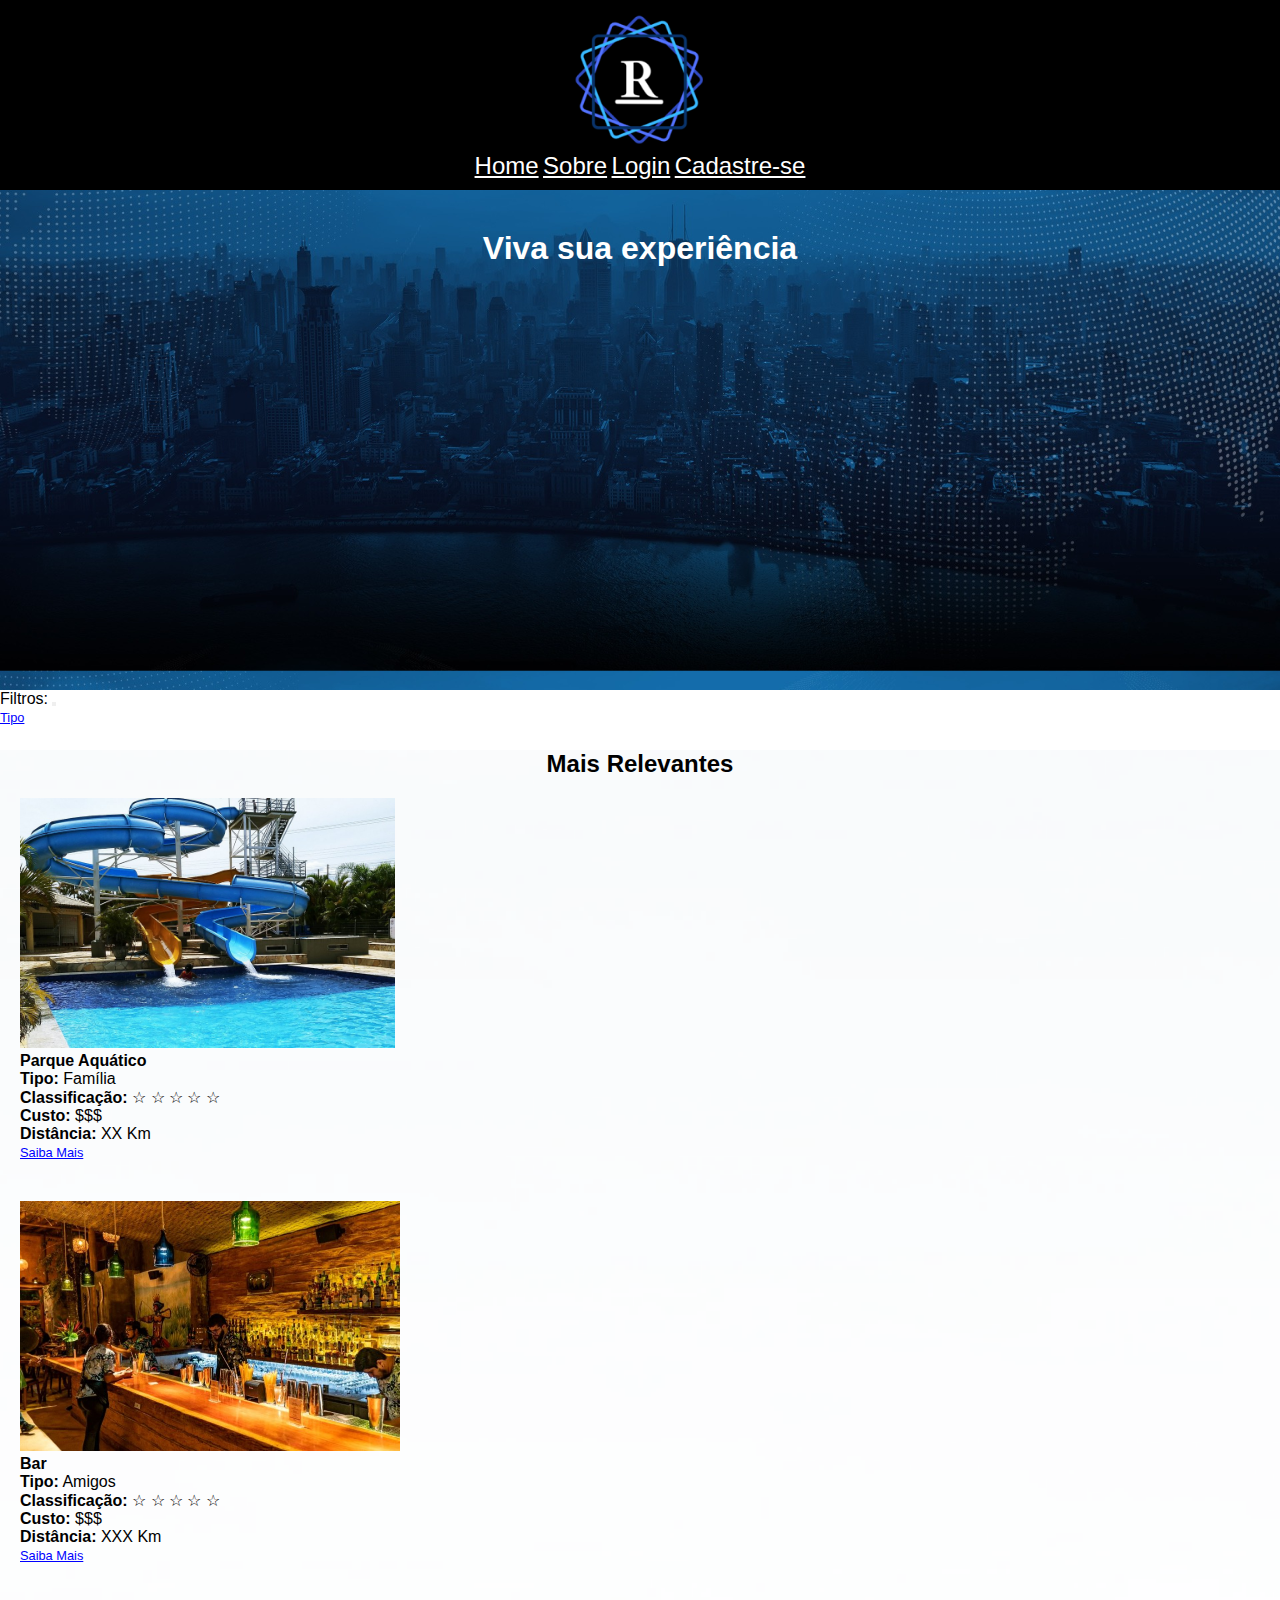
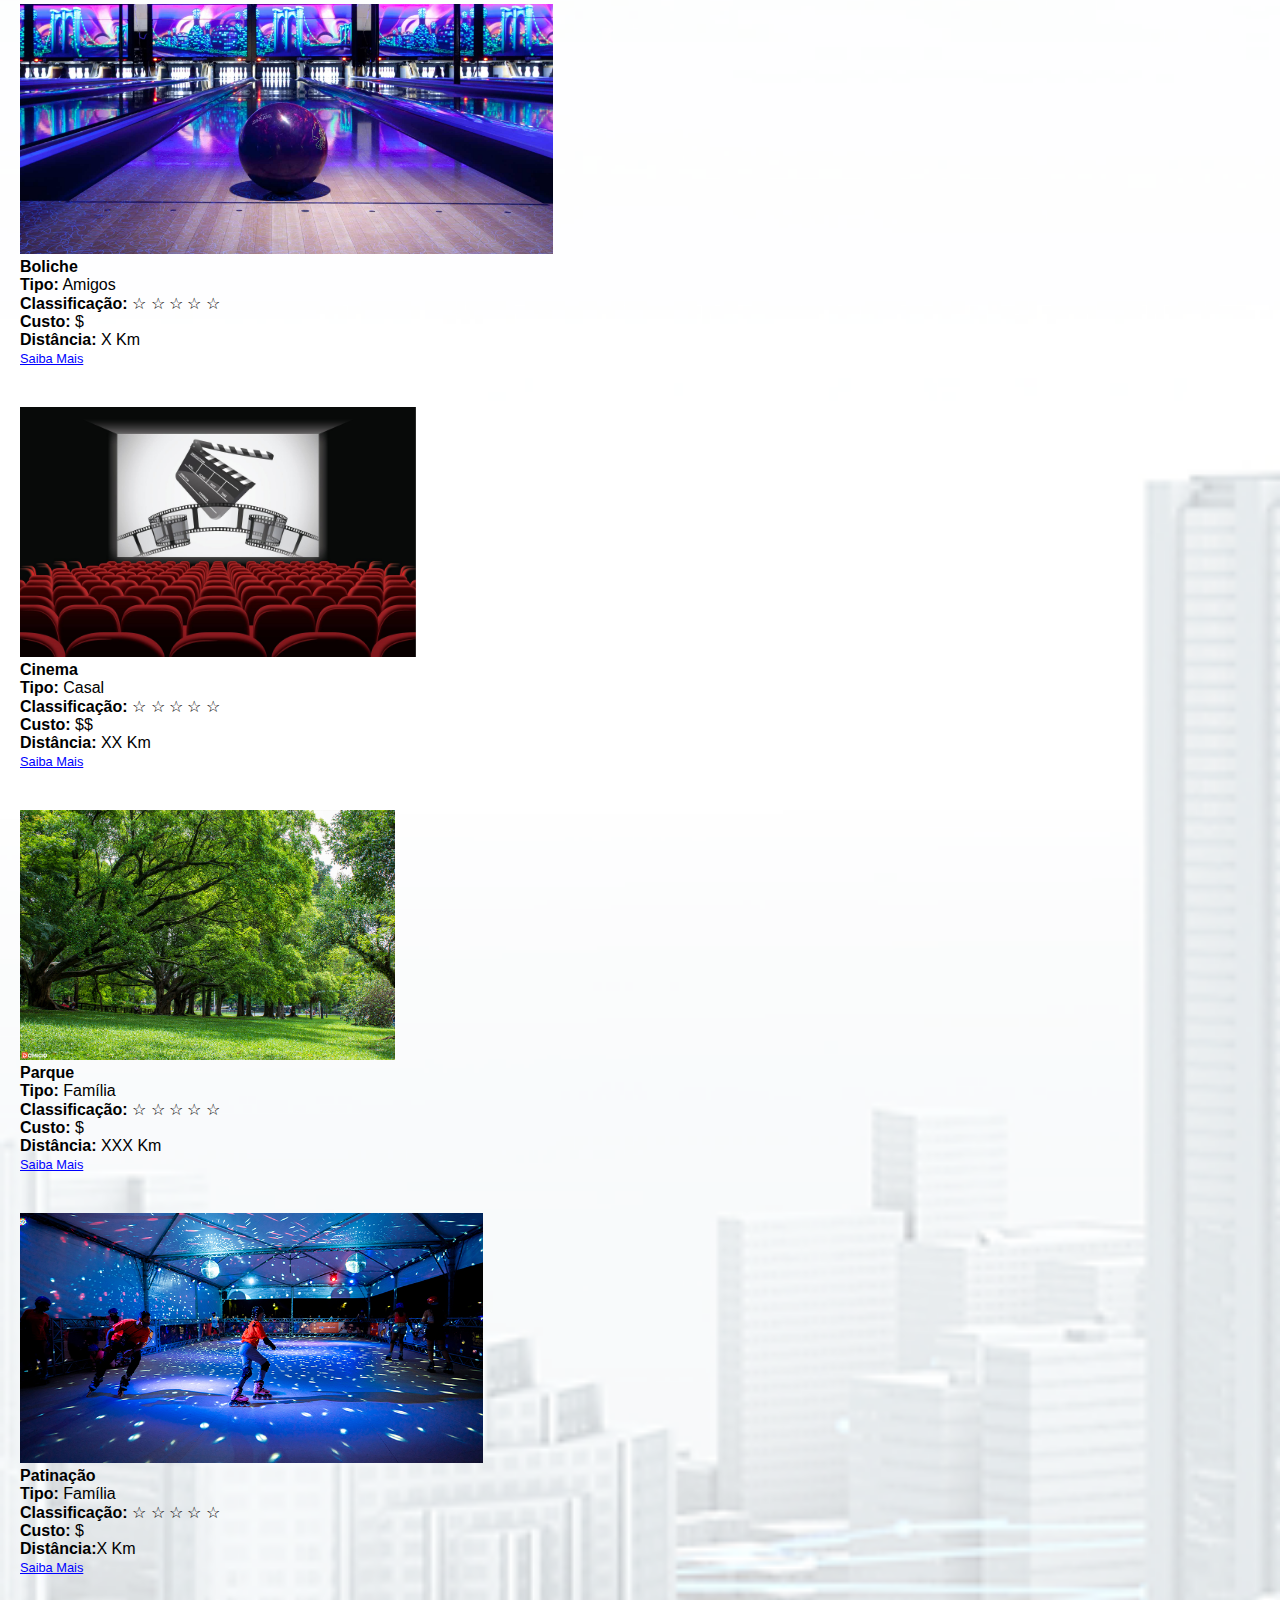
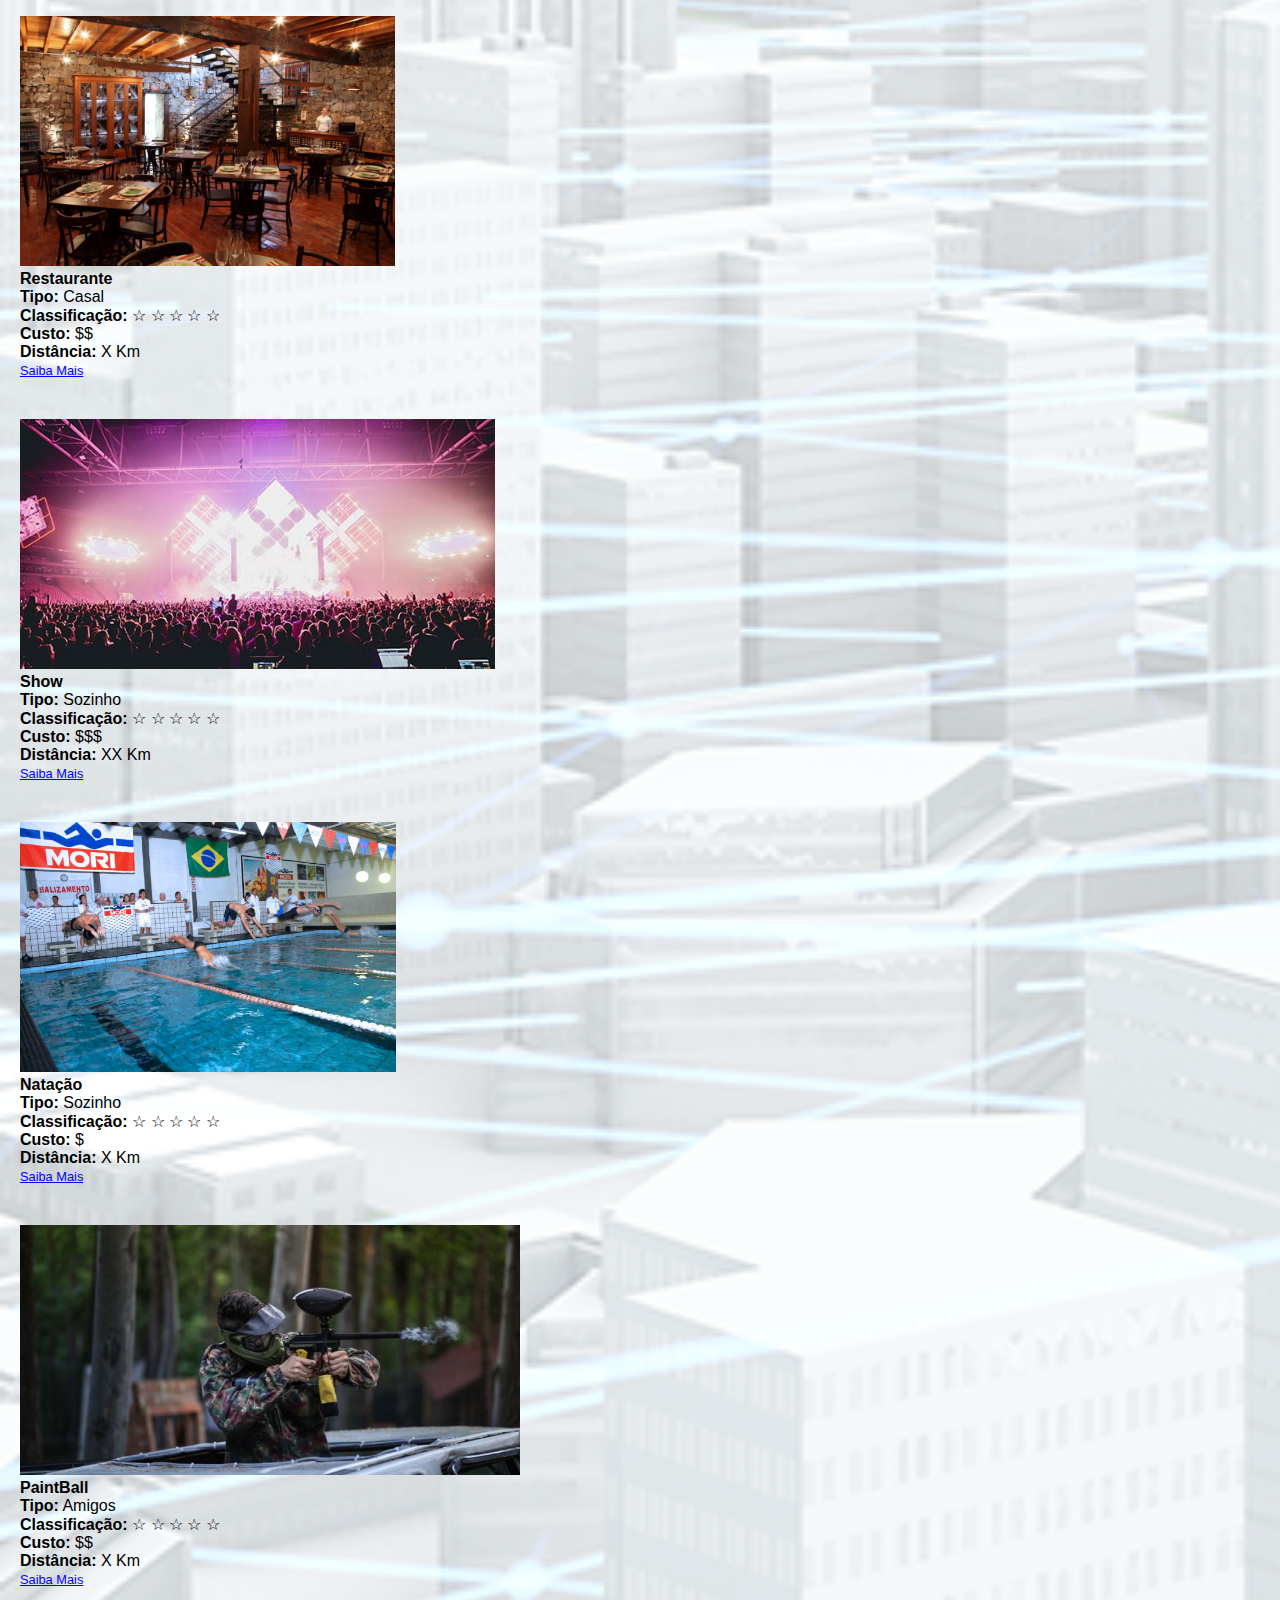
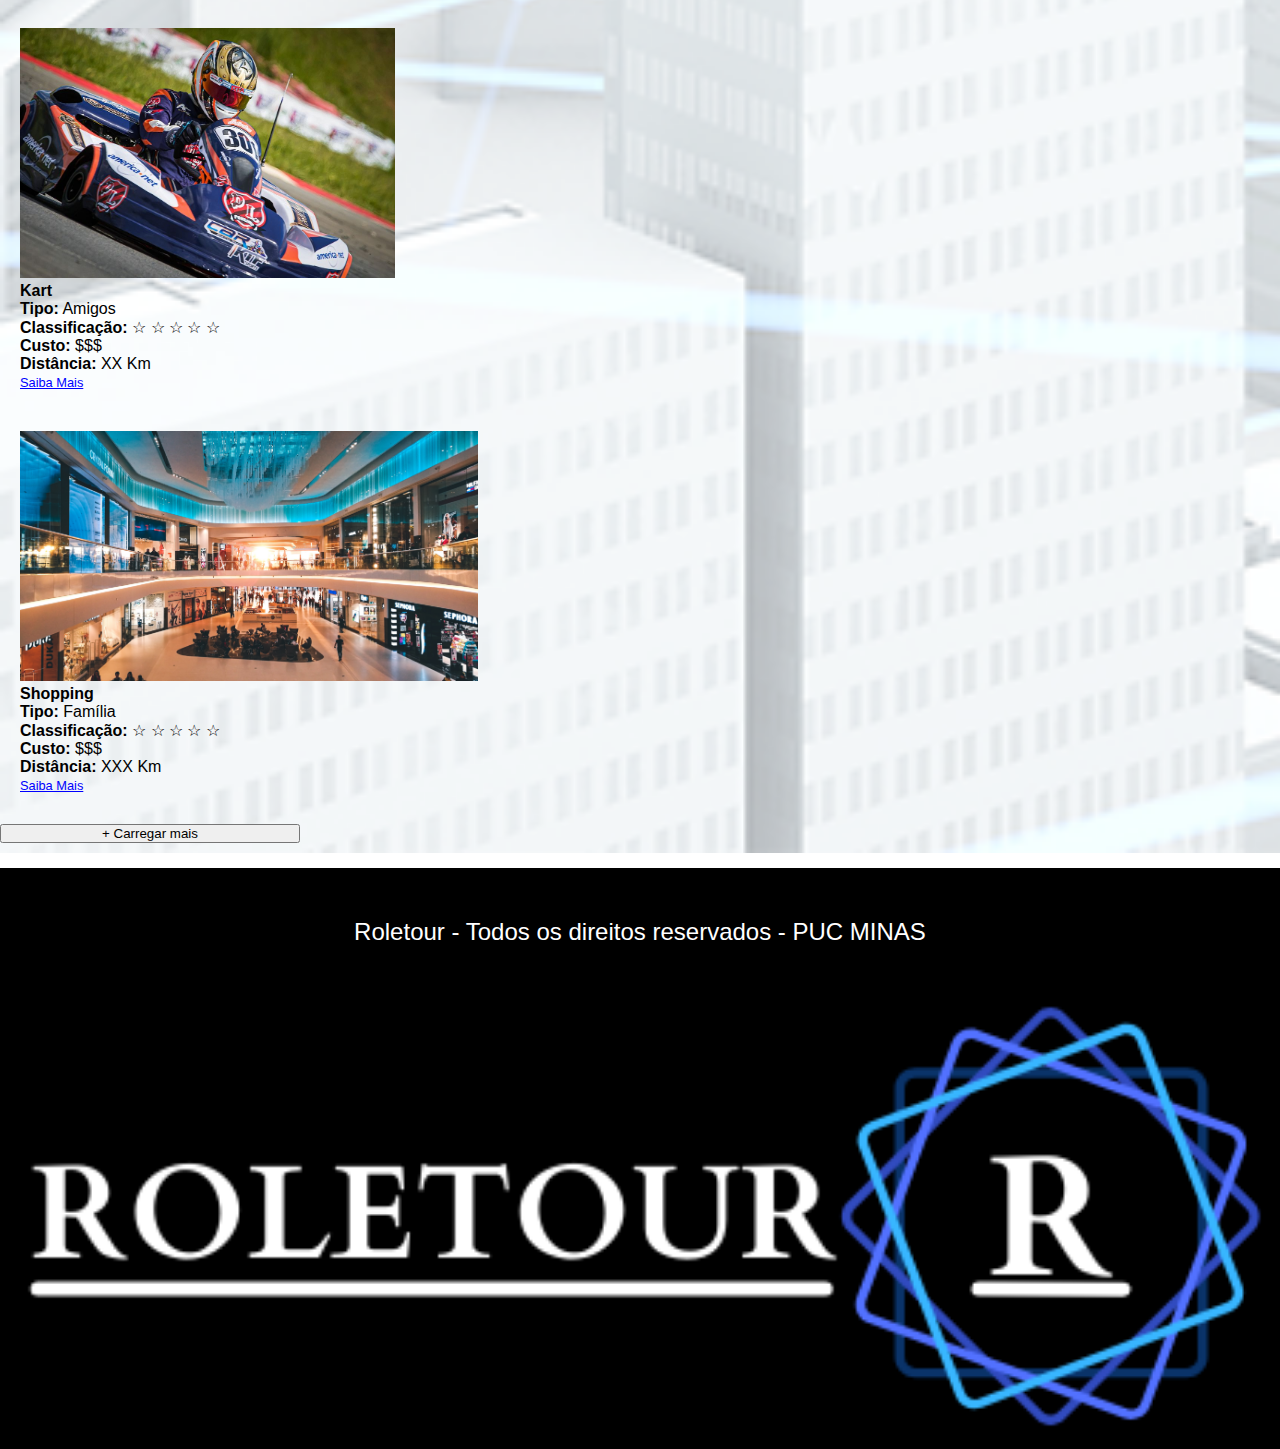
<file: index.html>
<!DOCTYPE html>
<html lang="pt-br">

<head>
    <meta charset="UTF-8">
    <meta http-equiv="X-UA-Compatible" content="IE=edge">
    <meta name="viewport" content="width=device-width, initial-scale=1.0">
    <link href="https://cdn.jsdelivr.net/npm/bootstrap@5.1.3/dist/css/bootstrap.min.css" rel="stylesheet"
        integrity="sha384-1BmE4kWBq78iYhFldvKuhfTAU6auU8tT94WrHftjDbrCEXSU1oBoqyl2QvZ6jIW3" crossorigin="anonymous">
    <link rel="stylesheet" href="template.css">
    <script src="./script.js"></script>
    
    <title>Roletour</title>
</head>

<body>
    <!-- Cabeçalho -->
    <header class="header">
        <div class="container">
            <div class="col-12 header_area">
                <div class="row">
                    <div class="col-12 col-sm-12 col-md-12 col-lg-2">
                        <a href="index.html"><img src="Roletour preta pequena cortada 2.png" class="logo"></a>
                    </div>
                    <div class="col-12 col-sm-12 col-md-12 col-lg-10 menu_area">
                        <nav id="menu" class="nav nav-pills flex-column flex-sm-row">
                            <a class="flex-sm-fill text-sm-center nav-link active" href="index.html">Home</a>
                            <a class="flex-sm-fill text-sm-center nav-link" href="sobre.html">Sobre</a>
                            <a class="flex-sm-fill text-sm-center nav-link" href="login.html">Login</a>
                            <a class="flex-sm-fill text-sm-center nav-link" href="cadastrar.html">Cadastre-se</a>
                        </nav>
                    </div>
                </div>
            </div>
        </div>
    </header>

    <!-- Corpo da página -->
    <main>

        <!-- Slogan, Imagem e Filtro)-->
        <div id="slogan">

            <h1 class="slogan"> Viva sua experiência </h1>

        </div>


        <!-- Destaques  -->
     <div id="destaque" class="row">
            <nav class="navbar navbar-expand-lg navbar-dark bg-black">
              <div class="container-fluid">
                 <h7 class="navbar-brand" href="#">Filtros:</h7>
                   <button class="navbar-toggler" type="button" data-bs-toggle="collapse"
                     data-bs-target="#navbarSupportedContent" aria-controls="navbarSupportedContent" aria-expanded="false"
                     aria-label="Toggle navigation">
                     <span class="navbar-toggler-icon"></span>
                  </button>
                 <div class="collapse navbar-collapse" id="navbarSupportedContent">
                      <ul class="navbar-nav me-auto mb-2 mb-lg-0">
                          <li class="nav-item dropdown">
                               <a class="nav-link dropdown-toggle" href="#" id="navbarDropdown" role="button"
                                 data-bs-toggle="dropdown" aria-expanded="false">
                                 Tipo
                               </a>
                                <ul class="dropdown-menu" aria-labelledby="navbarDropdown">
                                    <li><a class="dropdown-item" href="#" onclick="filtroCasal()">Casal</a></li>
                                    <li><a class="dropdown-item" href="#" onclick="filtroSozinho()">Sozinho</a></li>
                                    <li><a class="dropdown-item" href="#" onclick="filtroFamilia()">Família</a></li>
                                    <li><a class="dropdown-item" href="#" onclick="filtroAmigos()">Amigos</a></li>
                                </ul>  
                              </li>                    
                       </ul>              
                    </div>
              </div>
           </nav>  
     <div class="main">
            <div class="container">
                <div class="col-12">
                    <div class="row">
                        <p>
                           <h2 class="titulo-destaques"> Mais Relevantes </h2>
                        </p>

                        <div class="col-12 col-sm-12 col-md-6 col-lg-4">
                            <div class="card" id="parqueAquatico" style="max-width: 100%; max-height: 100%;">
                                <img src="parque aquatico.jpg" class="card-img-top" alt="Destaque 3">
                                <div class="card-body">
                                    <h4 class="card-title">Parque Aquático</h4>
                                    <p><b>Tipo:</b> Família</p>
                                    <p><b>Classificação:</b> <span class="star"> &#9734;</span><span class="star">
                                            &#9734;</span><span class="star"> &#9734;</span><span class="star">
                                            &#9734;</span><span class="star"> &#9734;</span></p>
                                    <p><b>Custo:</b> $$$</p>
                                    <p><b>Distância:</b> XX Km</p>
                                    <a href="#" class="btn btn-dark">Saiba Mais</a>
                                </div>
                            </div>
                        </div>

                        <div class="col-12 col-sm-12 col-md-6 col-lg-4">
                            <div class="card" id="bar" style="max-width: 100%; max-height: 100%;">
                                <img src="bar.jpg" class="card-img-top" alt="Destaque 3">
                                <div class="card-body">
                                    <h4 class="card-title">Bar</h4>
                                    <p><b>Tipo:</b> Amigos</p>
                                    <p><b>Classificação:</b> <span class="star"> &#9734;</span><span class="star">
                                            &#9734;</span><span class="star"> &#9734;</span><span class="star">
                                            &#9734;</span><span class="star"> &#9734;</span></p>
                                    <p><b>Custo:</b> $$$</p>
                                    <p><b>Distância:</b> XXX Km</p>
                                    <a href="#" class="btn btn-dark">Saiba Mais</a>
                                </div>
                            </div>
                        </div>

                        <div class="col-12 col-sm-12 col-md-6 col-lg-4">
                            <div class="card" id="boliche" style="max-width: 100%; max-height: 100%;">
                                <img src="boliche.jpg" class="card-img-top" alt="Destaque 3">
                                <div class="card-body">
                                    <h4 class="card-title">Boliche</h4>
                                    <p><b>Tipo:</b> Amigos</p>
                                    <p><b>Classificação:</b> <span class="star"> &#9734;</span><span class="star">
                                            &#9734;</span><span class="star"> &#9734;</span><span class="star">
                                            &#9734;</span><span class="star"> &#9734;</span></p>
                                    <p><b>Custo:</b> $</p>
                                    <p><b>Distância:</b> X Km</p>
                                    <a href="#" class="btn btn-dark">Saiba Mais</a>
                                </div>
                            </div>
                        </div>

                        <div class="col-12 col-sm-12 col-md-6 col-lg-4">
                            <div class="card" id="cinema" style="max-width: 100%; max-height: 100%;">
                                <img src="cinema.jpg" class="card-img-top" alt="Destaque 3">
                                <div class="card-body">
                                    <h4 class="card-title">Cinema</h4>
                                    <p><b>Tipo:</b> Casal</p>
                                    <p><b>Classificação:</b> <span class="star"> &#9734;</span><span class="star">
                                            &#9734;</span><span class="star"> &#9734;</span><span class="star">
                                            &#9734;</span><span class="star"> &#9734;</span></p>
                                    <p><b>Custo:</b> $$</p>
                                    <p><b>Distância:</b> XX Km</p>
                                    <a href="#" class="btn btn-dark">Saiba Mais</a>
                                </div>
                            </div>
                        </div>

                        <div class="col-12 col-sm-12 col-md-6 col-lg-4">
                            <div class="card" id="parque" style="max-width: 100%; max-height: 100%;">
                                <img src="parque02.jpg" class="card-img-top" alt="Destaque 3">
                                <div class="card-body">
                                    <h4 class="card-title">Parque</h4>
                                    <p><b>Tipo:</b> Família</p>
                                    <p><b>Classificação:</b> <span class="star"> &#9734;</span><span class="star">
                                            &#9734;</span><span class="star"> &#9734;</span><span class="star">
                                            &#9734;</span><span class="star"> &#9734;</span></p>
                                    <p><b>Custo:</b> $</p>
                                    <p><b>Distância:</b> XXX Km</p>
                                    <a href="#" class="btn btn-dark">Saiba Mais</a>
                                </div>
                            </div>
                        </div>

                        <div class="col-12 col-sm-12 col-md-6 col-lg-4">
                            <div class="card" id="patinacao" style="max-width: 100%; max-height: 100%;">
                                <img src="patinação.jpg" class="card-img-top" alt="Destaque 3">
                                <div class="card-body">
                                    <h4 class="card-title">Patinação </h4>
                                    <p><b>Tipo:</b> Família</p>
                                    <p><b>Classificação:</b> <span class="star"> &#9734;</span><span class="star">
                                            &#9734;</span><span class="star"> &#9734;</span><span class="star">
                                            &#9734;</span><span class="star"> &#9734;</span></p>
                                    <p><b>Custo:</b> $</p>
                                    <p><b>Distância:</b>X Km</p>
                                    <a href="#" class="btn btn-dark">Saiba Mais</a>
                                </div>
                            </div>
                        </div>

                        <div class="col-12 col-sm-12 col-md-6 col-lg-4">
                            <div class="card" id="restaurante" style="max-width: 100%; max-height: 100%;">
                                <img src="restaurante.jpg" class="card-img-top" alt="Destaque 3">
                                <div class="card-body">
                                    <h4 class="card-title"> Restaurante</h4>
                                    <p><b>Tipo:</b> Casal</p>
                                    <p><b>Classificação:</b> <span class="star"> &#9734;</span><span class="star">
                                            &#9734;</span><span class="star"> &#9734;</span><span class="star">
                                            &#9734;</span><span class="star"> &#9734;</span></p>
                                    <p><b>Custo:</b> $$</p>
                                    <p><b>Distância:</b> X Km</p>
                                    <a href="#" class="btn btn-dark">Saiba Mais</a>
                                </div>
                            </div>
                        </div>

                        <div class="col-12 col-sm-12 col-md-6 col-lg-4">
                            <div class="card" id="show" style="max-width: 100%; max-height: 100%;">
                                <img src="Show.jpg" class="card-img-top" alt="Destaque 3">
                                <div class="card-body">
                                    <h4 class="card-title">Show</h4>
                                    <p><b>Tipo:</b> Sozinho</p>
                                    <p><b>Classificação:</b> <span class="star"> &#9734;</span><span class="star">
                                            &#9734;</span><span class="star"> &#9734;</span><span class="star">
                                            &#9734;</span><span class="star"> &#9734;</span></p>
                                    <p><b>Custo:</b> $$$</p>
                                    <p><b>Distância:</b> XX Km</p>
                                    <a href="#" class="btn btn-dark">Saiba Mais</a>
                                </div>
                            </div>
                        </div>

                        <div class="col-12 col-sm-12 col-md-6 col-lg-4">
                            <div class="card" id="natacao" style="max-width: 100%; max-height: 100%;">
                                <img src="natação.jpg" class="card-img-top" alt="Destaque 3">
                                <div class="card-body">
                                    <h4 class="card-title">Natação</h4>
                                    <p><b>Tipo:</b> Sozinho</p>
                                    <p><b>Classificação:</b> <span class="star"> &#9734;</span><span class="star">
                                            &#9734;</span><span class="star"> &#9734;</span><span class="star">
                                            &#9734;</span><span class="star"> &#9734;</span></p>
                                    <p><b>Custo:</b> $</p>
                                    <p><b>Distância:</b> X Km</p>
                                    <a href="#" class="btn btn-dark">Saiba Mais</a>
                                </div>
                            </div>
                        </div>

                        <div class="col-12 col-sm-12 col-md-6 col-lg-4">
                            <div class="card" id="paintball" style="max-width: 100%; max-height: 100%;">
                                <img src="paintball.jpg" class="card-img-top" alt="Destaque 3">
                                <div class="card-body">
                                    <h4 class="card-title">PaintBall</h4>
                                    <p><b>Tipo:</b> Amigos</p>
                                    <p><b>Classificação:</b> <span class="star"> &#9734;</span><span class="star">
                                            &#9734;</span><span class="star"> &#9734;</span><span class="star">
                                            &#9734;</span><span class="star"> &#9734;</span></p>
                                    <p><b>Custo:</b> $$</p>
                                    <p><b>Distância:</b> X Km</p>
                                    <a href="#" class="btn btn-dark">Saiba Mais</a>
                                </div>
                            </div>
                        </div>

                        <div class="col-12 col-sm-12 col-md-6 col-lg-4">
                            <div class="card" id="kart" style="max-width: 100%; max-height: 100%;">
                                <img src="kart.jpg" class="card-img-top" alt="Destaque 3">
                                <div class="card-body">
                                    <h4 class="card-title">Kart</h4>
                                    <p><b>Tipo:</b> Amigos</p>
                                    <p><b>Classificação:</b> <span class="star"> &#9734;</span><span class="star">
                                            &#9734;</span><span class="star"> &#9734;</span><span class="star">
                                            &#9734;</span><span class="star"> &#9734;</span></p>
                                    <p><b>Custo:</b> $$$</p>
                                    <p><b>Distância:</b> XX Km</p>
                                    <a href="#" class="btn btn-dark">Saiba Mais</a>
                                </div>
                            </div>
                        </div>

                        <div class="col-12 col-sm-12 col-md-6 col-lg-4">
                            <div class="card" id="Shopping" style="max-width: 100%; max-height: 100%;">
                                <img src="Shopping.jpg" class="card-img-top" alt="Destaque 3">
                                <div class="card-body">
                                    <h4 class="card-title">Shopping</h4>
                                    <p><b>Tipo:</b> Família</p>
                                    <p><b>Classificação:</b> <span class="star"> &#9734;</span><span class="star">
                                            &#9734;</span><span class="star"> &#9734;</span><span class="star">
                                            &#9734;</span><span class="star"> &#9734;</span></p>
                                    <p><b>Custo:</b> $$$</p>
                                    <p><b>Distância:</b> XXX Km</p>
                                    <a href="#" class="btn btn-dark">Saiba Mais</a>
                                </div>
                            </div>
                        </div>

                        <button class="botao btn btn-dark" id="show-or-hide"> + Carregar mais </button>

                    </div>
                </div>
            </div>
        </div>
    </main>

    <!-- Rodapé -->
    <footer class="footer">
        <div class="container">
            <div class="col-12 footer_area">
                <div class="row">

                    <div id="copyright" class="col-12 col-sm-12 col-md-8 col-lg-8">
                        Roletour - Todos os direitos reservados - PUC MINAS
                    </div>

                    <div class="col-12 col-sm-12 col-md-4 col-lg-4">
                        <img src="Roletour grande preta cortada.png" class="logo_footer">
                    </div>

                </div>
            </div>
        </div>

    </footer>



    <script src="https://cdn.jsdelivr.net/npm/bootstrap@5.1.3/dist/js/bootstrap.bundle.min.js"
        integrity="sha384-ka7Sk0Gln4gmtz2MlQnikT1wXgYsOg+OMhuP+IlRH9sENBO0LRn5q+8nbTov4+1p"
        crossorigin="anonymous"></script>
    <script src="https://cdn.jsdelivr.net/npm/@popperjs/core@2.10.2/dist/umd/popper.min.js"
        integrity="sha384-7+zCNj/IqJ95wo16oMtfsKbZ9ccEh31eOz1HGyDuCQ6wgnyJNSYdrPa03rtR1zdB"
        crossorigin="anonymous"></script>
    <script src="https://cdn.jsdelivr.net/npm/bootstrap@5.1.3/dist/js/bootstrap.min.js"
        integrity="sha384-QJHtvGhmr9XOIpI6YVutG+2QOK9T+ZnN4kzFN1RtK3zEFEIsxhlmWl5/YESvpZ13"
        crossorigin="anonymous"></script>
</body>

</html>
</file>
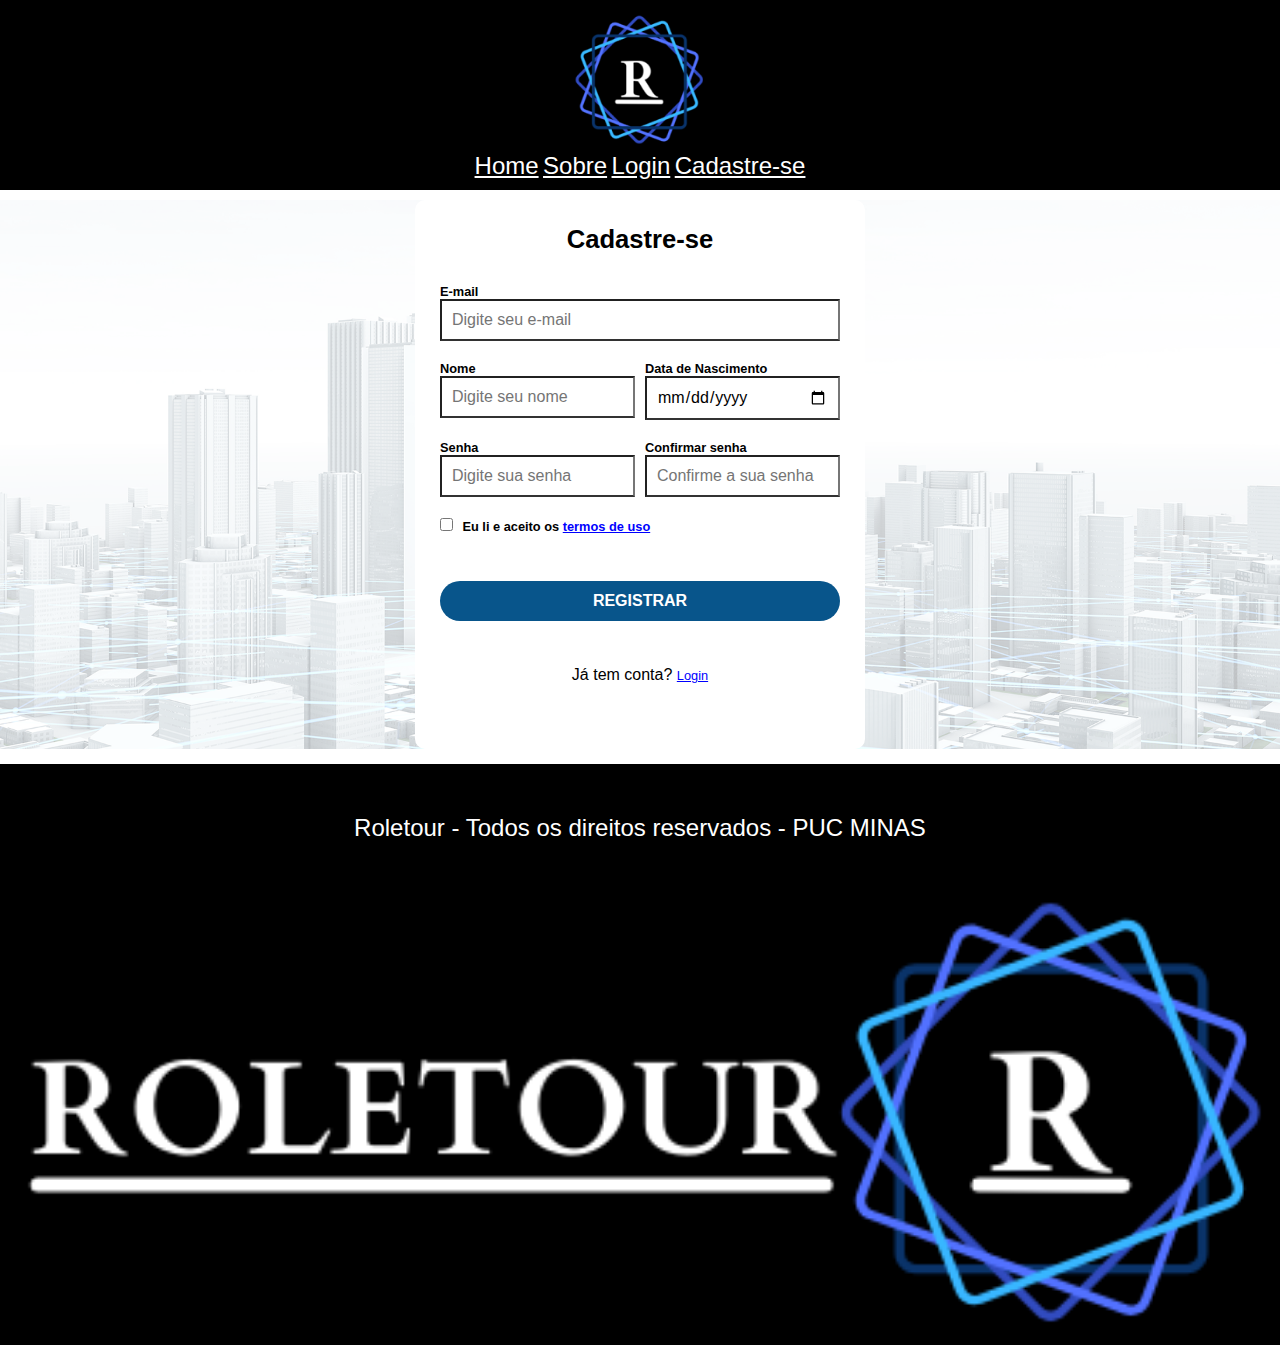
<file: cadastrar.html>
<!DOCTYPE html>
<html lang="pt-br">

<head>
    <meta charset="UTF-8">
    <meta http-equiv="X-UA-Compatible" content="IE=edge">
    <meta name="viewport" content="width=device-width, initial-scale=1.0">
    <link href="https://cdn.jsdelivr.net/npm/bootstrap@5.1.3/dist/css/bootstrap.min.css" rel="stylesheet"
        integrity="sha384-1BmE4kWBq78iYhFldvKuhfTAU6auU8tT94WrHftjDbrCEXSU1oBoqyl2QvZ6jIW3" crossorigin="anonymous">
    <link rel="stylesheet" href="template.css">

    <title>Roletour</title>
</head>

<body>
    <!-- Cabeçalho -->
    <header class="header">
        <div class="container">
            <div class="col-12 header_area">
                <div class="row">
                    <div class="col-12 col-sm-12 col-md-12 col-lg-2">
                        <a href="index.html"><img src="Roletour preta pequena cortada 2.png" class="logo"></a>
                    </div>
                    <div class="col-12 col-sm-12 col-md-12 col-lg-10 menu_area">
                        <nav id="menu" class="nav nav-pills flex-column flex-sm-row">
                            <a class="flex-sm-fill text-sm-center nav-link" href="index.html">Home</a>
                            <a class="flex-sm-fill text-sm-center nav-link" href="sobre.html">Sobre</a>
                            <a class="flex-sm-fill text-sm-center nav-link" href="login.html">Login</a>
                            <a class="flex-sm-fill text-sm-center nav-link active" href="cadastrar.html">Cadastre-se</a>
                        </nav>
                    </div>
                </div>
            </div>
        </div>
    </header>

    <!-- Corpo da página -->
    <main>
        <div class="main">
            <div class="container">
                <div class="col-12">
                    <div class="row">

                        <div id="main-container">
                            <h1>Cadastre-se</h1>
                            <form id="resgister-form">

                                <div class="full-box">
                                    <label for="email">E-mail</label>
                                    <input type="email" name="email" id="email" placeholder="Digite seu e-mail">
                                </div>

                                <div class="half-box spacing">
                                    <label for="name">Nome</label>
                                    <input type="text" name="name" id="name" placeholder="Digite seu nome">
                                </div>

                                <div class="half-box">
                                    <label for="date">Data de Nascimento</label>
                                    <input type="date" name="date" id="date"
                                        placeholder="Digite sua data de nascimento">
                                </div>

                                <div class="half-box spacing">
                                    <label for="password">Senha</label>
                                    <input type="password" name="password" id="password" placeholder="Digite sua senha">
                                </div>

                                <div class="half-box">
                                    <label for="passconfirmation">Confirmar senha</label>
                                    <input type="password" name="passconfirmation" id="passconfirmation"
                                        placeholder="Confirme a sua senha">
                                </div>

                                <div class="full-box">
                                    <input type="checkbox" name="agreement" id="agreement">
                                    <label for="agreement" id="agreement-label">Eu li e aceito os <a href="#">termos de
                                            uso</a></label>
                                </div>

                                <div class="full-box">
                                    <input type="submit" id="btn-submit" value="Registrar">
                                </div>
                                <p class="paragrafologin">Já tem conta? <a href="login.html">Login</a></p>

                                <p class="error-validation template"></p>

                            </form>
                        </div>

                    </div>
                </div>
            </div>
        </div>
    </main>

    <!-- Rodapé -->
    <footer class="footer">
        <div class="container">
            <div class="col-12 footer_area">
                <div class="row">

                    <div id="copyright" class="col-12 col-sm-12 col-md-8 col-lg-8">
                        Roletour - Todos os direitos reservados - PUC MINAS
                    </div>

                    <div class="col-12 col-sm-12 col-md-4 col-lg-4">
                        <img src="Roletour grande preta cortada.png" class="logo_footer">
                    </div>

                </div>
            </div>
        </div>

    </footer>



    <script src="https://cdn.jsdelivr.net/npm/bootstrap@5.1.3/dist/js/bootstrap.bundle.min.js"
        integrity="sha384-ka7Sk0Gln4gmtz2MlQnikT1wXgYsOg+OMhuP+IlRH9sENBO0LRn5q+8nbTov4+1p"
        crossorigin="anonymous"></script>
    <script src="https://cdn.jsdelivr.net/npm/@popperjs/core@2.10.2/dist/umd/popper.min.js"
        integrity="sha384-7+zCNj/IqJ95wo16oMtfsKbZ9ccEh31eOz1HGyDuCQ6wgnyJNSYdrPa03rtR1zdB"
        crossorigin="anonymous"></script>
    <script src="https://cdn.jsdelivr.net/npm/bootstrap@5.1.3/dist/js/bootstrap.min.js"
        integrity="sha384-QJHtvGhmr9XOIpI6YVutG+2QOK9T+ZnN4kzFN1RtK3zEFEIsxhlmWl5/YESvpZ13"
        crossorigin="anonymous"></script>
</body>

</html>
</file>
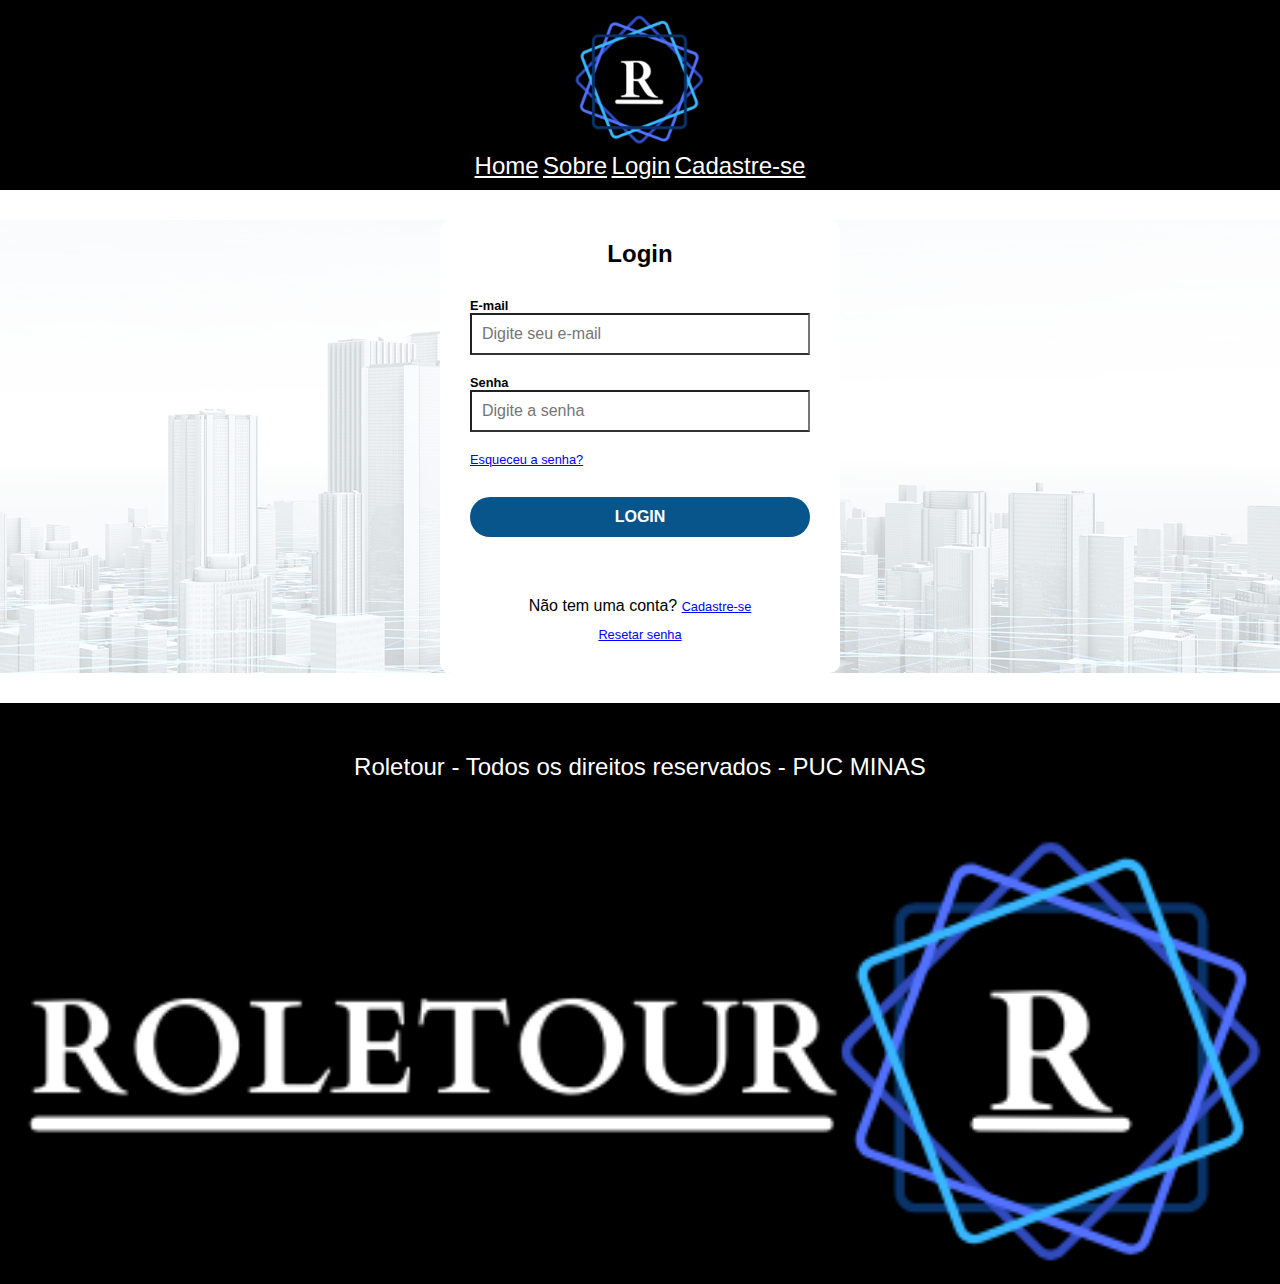
<file: login.html>
<!DOCTYPE html>
<html lang="pt-br">

<head>
    <meta charset="UTF-8">
    <meta http-equiv="X-UA-Compatible" content="IE=edge">
    <meta name="viewport" content="width=device-width, initial-scale=1.0">
    <link href="https://cdn.jsdelivr.net/npm/bootstrap@5.1.3/dist/css/bootstrap.min.css" rel="stylesheet"
        integrity="sha384-1BmE4kWBq78iYhFldvKuhfTAU6auU8tT94WrHftjDbrCEXSU1oBoqyl2QvZ6jIW3" crossorigin="anonymous">
    <link rel="stylesheet" href="template.css">

    <title>Roletour</title>
</head>

<body>
    <!-- Cabeçalho -->
    <header class="header">
        <div class="container">
            <div class="col-12 header_area">
                <div class="row">
                    <div class="col-12 col-sm-12 col-md-12 col-lg-2">
                        <a href="index.html"><img src="Roletour preta pequena cortada 2.png" class="logo"></a>
                    </div>
                    <div class="col-12 col-sm-12 col-md-12 col-lg-10 menu_area">
                        <nav id="menu" class="nav nav-pills flex-column flex-sm-row">
                            <a class="flex-sm-fill text-sm-center nav-link" href="index.html">Home</a>
                            <a class="flex-sm-fill text-sm-center nav-link" href="sobre.html">Sobre</a>
                            <a class="flex-sm-fill text-sm-center nav-link active" href="login.html">Login</a>
                            <a class="flex-sm-fill text-sm-center nav-link" href="cadastrar.html">Cadastre-se</a>
                        </nav>
                    </div>
                </div>
            </div>
        </div>
    </header>

    <!-- Corpo da página -->
    <main>
        <div class="main">
            <div class="container">
                <div class="col-12">
                    <div class="row">

                        <div id="login-container">
                            <h2>Login</h2>
                            <form action="">
                                <label for="email">E-mail</label>
                                <input type="email" name="email" id="email" placeholder="Digite seu e-mail"
                                    autocomplete="off">
                                <label for="password">Senha</label>
                                <input type="password" name="password" id="password" placeholder="Digite a senha">
                                <a href="#" id="forgot-pass">Esqueceu a senha?</a>
                                <input type="submit" value="Login">
                            </form>
                            <div id="register-container">
                                <p>Não tem uma conta? <a href="cadastrar.html">Cadastre-se</a></p>
                                <p><a href="#">Resetar senha</a></p>


                            </div>
                        </div>

                    </div>
                </div>
            </div>
        </div>
    </main>

    <!-- Rodapé -->
    <footer class="footer">
        <div class="container">
            <div class="col-12 footer_area">
                <div class="row">

                    <div id="copyright" class="col-12 col-sm-12 col-md-8 col-lg-8">
                        Roletour - Todos os direitos reservados - PUC MINAS
                    </div>

                    <div class="col-12 col-sm-12 col-md-4 col-lg-4">
                        <img src="Roletour grande preta cortada.png" class="logo_footer">
                    </div>

                </div>
            </div>
        </div>

    </footer>



    <script src="https://cdn.jsdelivr.net/npm/bootstrap@5.1.3/dist/js/bootstrap.bundle.min.js"
        integrity="sha384-ka7Sk0Gln4gmtz2MlQnikT1wXgYsOg+OMhuP+IlRH9sENBO0LRn5q+8nbTov4+1p"
        crossorigin="anonymous"></script>
    <script src="https://cdn.jsdelivr.net/npm/@popperjs/core@2.10.2/dist/umd/popper.min.js"
        integrity="sha384-7+zCNj/IqJ95wo16oMtfsKbZ9ccEh31eOz1HGyDuCQ6wgnyJNSYdrPa03rtR1zdB"
        crossorigin="anonymous"></script>
    <script src="https://cdn.jsdelivr.net/npm/bootstrap@5.1.3/dist/js/bootstrap.min.js"
        integrity="sha384-QJHtvGhmr9XOIpI6YVutG+2QOK9T+ZnN4kzFN1RtK3zEFEIsxhlmWl5/YESvpZ13"
        crossorigin="anonymous"></script>
</body>

</html>
</file>
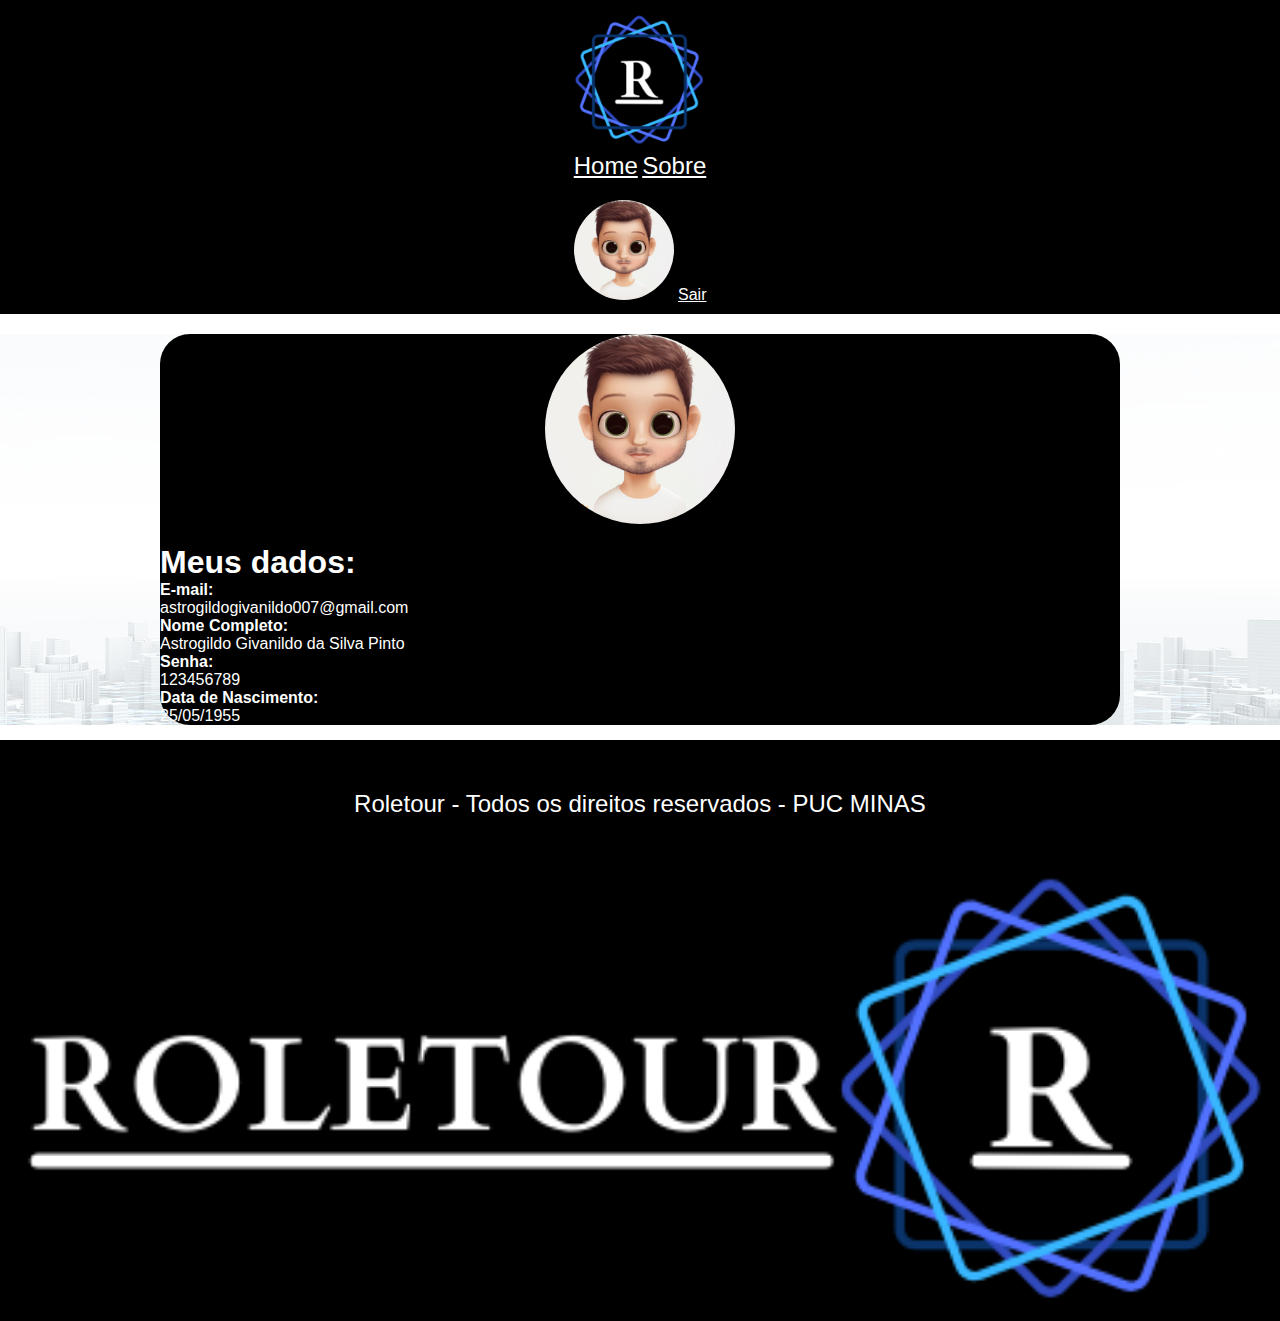
<file: perfil.html>
<!DOCTYPE html>
<html lang="pt-br">

<head>
    <meta charset="UTF-8">
    <meta http-equiv="X-UA-Compatible" content="IE=edge">
    <meta name="viewport" content="width=device-width, initial-scale=1.0">
    <link href="https://cdn.jsdelivr.net/npm/bootstrap@5.1.3/dist/css/bootstrap.min.css" rel="stylesheet"
        integrity="sha384-1BmE4kWBq78iYhFldvKuhfTAU6auU8tT94WrHftjDbrCEXSU1oBoqyl2QvZ6jIW3" crossorigin="anonymous">
    <link rel="stylesheet" href="perfil.css">

    <title>Roletour</title>
</head>

<body>
    <!-- Cabeçalho -->
    <header class="header">
        <div class="container">
            <div class="col-12 header_area">
                <div class="row">
                    <div class="col-12 col-sm-12 col-md-12 col-lg-2">
                        <a href="index.html"><img src="Roletour preta pequena cortada 2.png" class="logo"></a>
                    </div>
                    <div class="col-12 col-sm-12 col-md-10 col-lg-8 menu_area">
                        <nav id="menu" class="nav nav-pills flex-column flex-sm-row">
                            <a class="flex-sm-fill text-sm-center nav-link" href="index.html">Home</a>
                            <a class="flex-sm-fill text-sm-center nav-link" href="sobre.html">Sobre</a>
                        </nav>
                    </div>

                    <div class="col-12 col-sm-12 col-md-2 col-lg-2 ">
                        <a href="perfil.html"><img class="img-perfil" src="caricatura.jpg"></a>
                        <a class="logout" href="#">Sair</a>
                    </div>

                </div>
            </div>
        </div>
    </header>

    <!-- Corpo da página -->
    <main>
        <div id="main-container" class="main">
            <div class="container">
                <div class="col-12">
                    <div class="row">

                        <div class="perfil">
                            <a href="perfil.html"><img class="img-perfil-02" src="caricatura.jpg"></a>

                            <h1>Meus dados:</h1>
                            <p>
                            <h4>E-mail:</h4>astrogildogivanildo007@gmail.com</p>
                            <p>
                            <h4>Nome Completo:</h4>Astrogildo Givanildo da Silva Pinto</p>
                            <p>
                            <h4>Senha:</h4>123456789</p>
                            <p>
                            <h4>Data de Nascimento:</h4>25/05/1955</p>

                        </div>

                    </div>
                </div>
            </div>
        </div>
    </main>

    <!-- Rodapé -->
    <footer class="footer">
        <div class="container">
            <div class="col-12 footer_area">
                <div class="row">

                    <div id="copyright" class="col-12 col-sm-12 col-md-8 col-lg-8">
                        Roletour - Todos os direitos reservados - PUC MINAS
                    </div>

                    <div class="col-12 col-sm-12 col-md-4 col-lg-4">
                        <img src="Roletour grande preta cortada.png" class="logo_footer">
                    </div>

                </div>
            </div>
        </div>

    </footer>



    <script src="https://cdn.jsdelivr.net/npm/bootstrap@5.1.3/dist/js/bootstrap.bundle.min.js"
        integrity="sha384-ka7Sk0Gln4gmtz2MlQnikT1wXgYsOg+OMhuP+IlRH9sENBO0LRn5q+8nbTov4+1p"
        crossorigin="anonymous"></script>
    <script src="https://cdn.jsdelivr.net/npm/@popperjs/core@2.10.2/dist/umd/popper.min.js"
        integrity="sha384-7+zCNj/IqJ95wo16oMtfsKbZ9ccEh31eOz1HGyDuCQ6wgnyJNSYdrPa03rtR1zdB"
        crossorigin="anonymous"></script>
    <script src="https://cdn.jsdelivr.net/npm/bootstrap@5.1.3/dist/js/bootstrap.min.js"
        integrity="sha384-QJHtvGhmr9XOIpI6YVutG+2QOK9T+ZnN4kzFN1RtK3zEFEIsxhlmWl5/YESvpZ13"
        crossorigin="anonymous"></script>
</body>

</html>
</file>
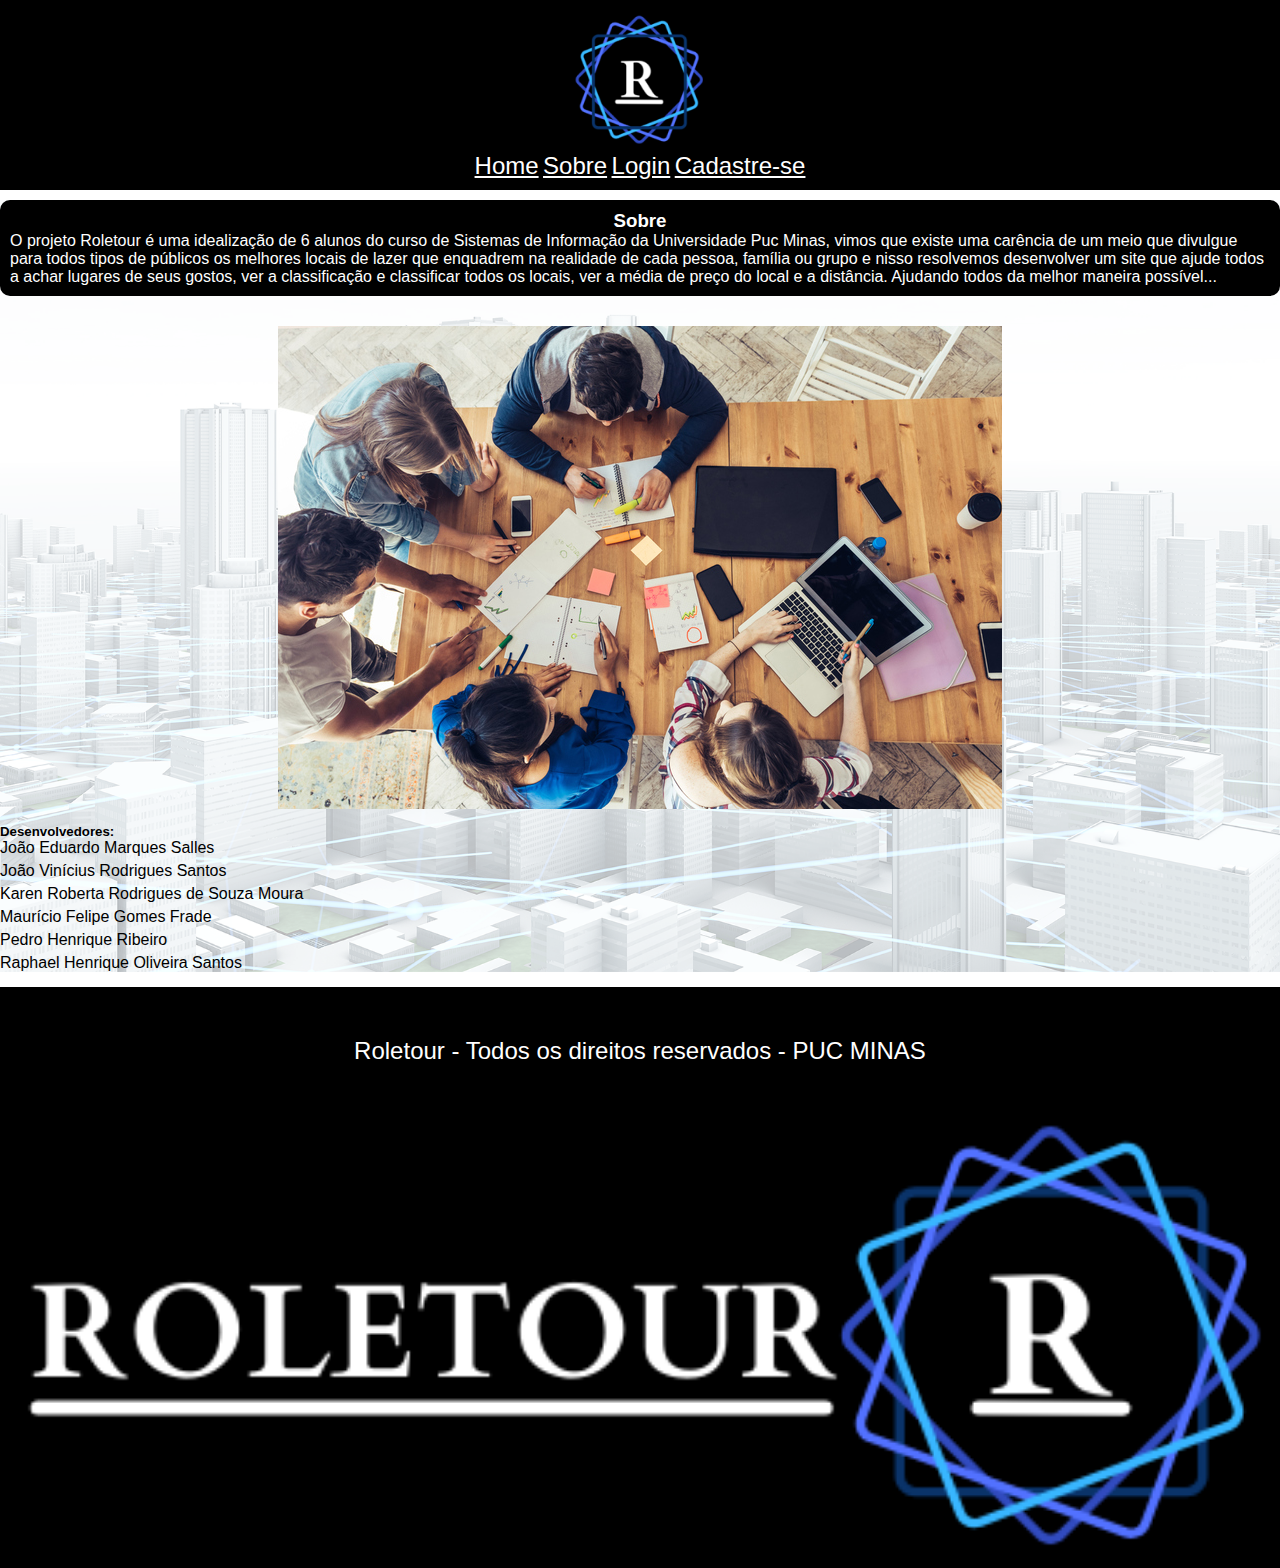
<file: sobre.html>
<!DOCTYPE html>
<html lang="pt-br">

<head>
    <meta charset="UTF-8">
    <meta http-equiv="X-UA-Compatible" content="IE=edge">
    <meta name="viewport" content="width=device-width, initial-scale=1.0">
    <link href="https://cdn.jsdelivr.net/npm/bootstrap@5.1.3/dist/css/bootstrap.min.css" rel="stylesheet"
        integrity="sha384-1BmE4kWBq78iYhFldvKuhfTAU6auU8tT94WrHftjDbrCEXSU1oBoqyl2QvZ6jIW3" crossorigin="anonymous">
    <link rel="stylesheet" href="template.css">

    <title>Roletour</title>
</head>

<body>
    <!-- Cabeçalho -->
    <header class="header">
        <div class="container">
            <div class="col-12 header_area">
                <div class="row">
                    <div class="col-12 col-sm-12 col-md-12 col-lg-2">
                        <a href="index.html"><img src="Roletour preta pequena cortada 2.png" class="logo"></a>
                    </div>
                    <div class="col-12 col-sm-12 col-md-12 col-lg-10 menu_area">
                        <nav id="menu" class="nav nav-pills flex-column flex-sm-row">
                            <a class="flex-sm-fill text-sm-center nav-link" href="index.html">Home</a>
                            <a class="flex-sm-fill text-sm-center nav-link active" href="sobre.html">Sobre</a>
                            <a class="flex-sm-fill text-sm-center nav-link" href="login.html">Login</a>
                            <a class="flex-sm-fill text-sm-center nav-link" href="cadastrar.html">Cadastre-se</a>
                        </nav>
                    </div>
                </div>
            </div>
        </div>
    </header>

    <!-- Corpo da página -->
    <main>
        <div class="main">
            <div class="container">
                <div class="col-12">
                    <div class="row">

                        <div id="sobre" class="col-12 col-sm-12 col-md-12 col-lg-12">
                            <p>
                            <h3 class="title-sobre"> Sobre </h3>
                            </p>
                            O projeto Roletour é uma idealização de 6 alunos do curso de Sistemas de Informação da
                            Universidade Puc Minas, vimos que existe uma carência de um meio que divulgue para todos
                            tipos de públicos os melhores locais de lazer que enquadrem na realidade de cada pessoa,
                            família ou grupo e nisso resolvemos desenvolver um site que ajude todos a achar lugares de
                            seus gostos, ver a classificação e classificar todos os locais, ver a média de preço do
                            local e a distância. Ajudando todos da melhor maneira possível...
                        </div>

                        <div id="img" class="col-12 col-sm-12 col-md-12 col-lg-12">
                            <img id="img-sobre" src="Grupo.jpg" class="img-fluid">
                        </div>

                        <div class="col-12 col-sm-12 col-md-12 col-lg-12">
                            <div id="card" class="card w-75 card text-white bg-black mb-3">
                                <div class="card-body">
                                    <h5 class="card-title"> Desenvolvedores: </h5>
                                    <p class="card-text">
                                    <ul>
                                        <li>João Eduardo Marques Salles</li>
                                        <li>João Vinícius Rodrigues Santos</li>
                                        <li>Karen Roberta Rodrigues de Souza Moura</li>
                                        <li>Maurício Felipe Gomes Frade</li>
                                        <li>Pedro Henrique Ribeiro</li>
                                        <li>Raphael Henrique Oliveira Santos</li>
                                    </ul>
                                    </p>
                                </div>
                            </div>
                        </div>

                    </div>
                </div>
            </div>
        </div>
    </main>

    <!-- Rodapé -->
    <footer class="footer">
        <div class="container">
            <div class="col-12 footer_area">
                <div class="row">

                    <div id="copyright" class="col-12 col-sm-12 col-md-8 col-lg-8">
                        Roletour - Todos os direitos reservados - PUC MINAS
                    </div>

                    <div class="col-12 col-sm-12 col-md-4 col-lg-4">
                        <img src="Roletour grande preta cortada.png" class="logo_footer">
                    </div>

                </div>
            </div>
        </div>

    </footer>



    <script src="https://cdn.jsdelivr.net/npm/bootstrap@5.1.3/dist/js/bootstrap.bundle.min.js"
        integrity="sha384-ka7Sk0Gln4gmtz2MlQnikT1wXgYsOg+OMhuP+IlRH9sENBO0LRn5q+8nbTov4+1p"
        crossorigin="anonymous"></script>
    <script src="https://cdn.jsdelivr.net/npm/@popperjs/core@2.10.2/dist/umd/popper.min.js"
        integrity="sha384-7+zCNj/IqJ95wo16oMtfsKbZ9ccEh31eOz1HGyDuCQ6wgnyJNSYdrPa03rtR1zdB"
        crossorigin="anonymous"></script>
    <script src="https://cdn.jsdelivr.net/npm/bootstrap@5.1.3/dist/js/bootstrap.min.js"
        integrity="sha384-QJHtvGhmr9XOIpI6YVutG+2QOK9T+ZnN4kzFN1RtK3zEFEIsxhlmWl5/YESvpZ13"
        crossorigin="anonymous"></script>
</body>

</html>
</file>
<file: template.css>
/*Cabeçalho início*/

.header {
    background-color: black;
    margin-bottom: 0px;
    text-align: center;
}

.menu_area nav a {
    color: white;
    font-size: x-large;
    margin-top: 40px;
}

.menu_area nav a:hover {
    background-color: rgb(255, 255, 255);
    color: black;
}

.logo {
    width: 140px;
}

.header_area {
    padding: 10px;
}

ul {
    list-style: none;
}

ul li {
    position: relative;
}

li ul {
    position: absolute;
    display: none;
}

li:hover ul { 
    display: block;
}


/*Cabeçalho fim*/

/*Corpo da página início*/

* 
{
    margin: 0;
    padding: 0;
    box-sizing: border-box;
    font-family: Arial, Helvetica, sans-serif;

}

body {
    width: 98, 5vw;
    height: 100vh;
}

.main {
    background-image: url('background-branca.png');
    background-size: cover;
    height: 100%;
}

/*Corpo da página fim*/

/*Rodapé início*/
.footer {
    background-color: black;
    color: white;
    margin-top: 0px;
}

.logo_footer {
    width: 100%;
    margin-right: 40px;
}

#copyright {
    padding: 50px;
    text-align: center;
    font-size: x-large;
}

/*Rodapé fim*/

/*Media Queries início*/
@media screen and (max-width:370px) {
    
    .logo_footer {
        width: 100%;
        align-items: center;
        margin-top: 10px;
    }

    #copyright {
        padding: 40px;
        text-align: center;
        display: none;
    }

    #imagensnovidades {
        width: 100%;
        height: 100%;

    }
}

@media screen and (min-width:371px) and (max-width:426px) {

    .logo_footer {
        width: 90%;
        align-items: center;
        margin-bottom: 5px;
        margin-left: 15px;
    }

    #copyright {
        padding: 40px;
        text-align: center;
        display: none;
    }

    #imagensnovidades {
        width: 100%;
        height: 100%;

    }
}

@media screen and (min-width:427px) and (max-width:768px) {

    #imagensnovidades {
        width: 100%;
        height: 90%;

    }

    .logo_footer {
        width: 100%;
        align-items: center;
        margin-top: 25px;
    }

    #copyright {
        padding: 50px;
        text-align: center;
        font-size: medium;
    }
}


@media screen and (min-width:539px) and (max-width:541px) {
    #imagensnovidades {
        width: 100%;
        height: 90%;

    }

    .logo_footer {
        width: 75%;
        height: 85%;
        align-items: center;
        margin: 0 0 20px 0;
    }

    #copyright {
        display: none;
    }

}

@media screen and (min-width:769px) and (max-width:1200px) {

    #imagensnovidades {
        width: 100%;
        height: 90%;

    }

    .logo_footer {
        width: 100%;
        align-items: center;
        margin-top: 30px;
    }

    #copyright {
        padding: 50px;
        margin-top: 15px;
        text-align: center;
        font-size: x-large;
    }
}

@media screen and (min-width:1201px) and (max-width:2500px) {
    #imagensnovidades {
        width: 100%;
        height: 320px;

    }

    .logo_footer {
        width: 100%;
        align-items: center;
    }

    #copyright {
        padding: 50px;
        margin-top: 15px;
        text-align: center;
        font-size: x-large;
    }

    #slogan{
        background-image: url('img-background-a-nova-economia.jpg');
        background-position-y: -240px;
        background-size: cover;
    }
}

/*Media Queries fim*/

/*Template padrão Início*/
#slogan {
    width: 100%;
    height: 95vh;
    height: 500px;
    padding: 40px 2%;
    background-image: url('img-background-a-nova-economia.jpg');
    background-size: cover;
}

.slogan {
    text-align: center;
    color: white;
}

.titulo-destaques {
    text-align: center;
}

.card {
    margin: 20px 20px 20px 20px;
    display: inline-block;
    border-radius: 15px;

}

.card-img-top {
    width: 100%;
    height: 250px;
}

.botao {
    margin: 10px auto;
    text-align: center;
    width: 300px;
}

.navbar {
    height: 60px;
}

/*Template padrão Fim*/

/* Cadastre-se Início */

input,
label {
    display: block;
    width: 100%;
}

input:focus,
label:focus {
    outline: none;
}

main a {
    color: blue;
}

#main-container {
    width: 450px;
    margin-left: auto;
    margin-right: auto;
    background-color: white;
    border-radius: 10px;
    padding: 25px;
    margin-top: 10px;
    margin-bottom: 10px;
}

#main-container h1 {
    text-align: center;
    margin-bottom: 25px;
    font-size: 1.6rem;
}

form {
    display: flex;
    flex-wrap: wrap;
    justify-content: space-between;
}

.full-box {
    flex: 1 1 100%;
    position: relative;
}

.half-box {
    flex: 1 1 45%;
    position: relative;
}

.spacing {
    margin-right: 2.5%;
}

label {
    font-weight: bold;
    font-size: .8rem;
}

input {
    border-bottom: 2px solid #323232;
    padding: 10px;
    font-size: .9rem;
    margin-bottom: 40px;
}

input:focus {
    border-color: blue;
}

input[type="submit"] {
    background-color: blue;
    color: white;
    border: none;
    border-radius: 20px;
    height: 40px;
    cursor: pointer;
}

#agreement {
    margin-right: 5px;
}

#agreement,
#agreement-label {
    display: inline-block;
    width: auto;
}

.error-validation {
    position: absolute;
    color: #FF1A1A;
    top: 57px;
    font-size: .8rem;

}

.template {
    display: none;
}

.paragrafologin {
    margin-left: auto;
    margin-right: auto;
    margin-top: 25px;
}

/* Cadastre-se Fim */

/* Sobre Início */

#img-sobre {
    margin: 30px 0 0 0;
}

#img-sobre {
    display: block;
    margin-left: auto;
    margin-right: auto;
}

#sobre {
    background-color: black;
    color: white;
    margin: 10px 0px 0px 0px;
    border-radius: 10px;
    padding: 10px;
}

.title-sobre {
    text-align: center;
}

#card {
    margin-top: 15px;
    margin-bottom: 15px;
    margin-left: auto;
    margin-right: auto;
    border-radius: 10px;
    display: block;
}

#card ul li {
    margin-bottom: 5px;
}

/* Sobre Fim */

/* Login Início */

textarea:focus,
input:focus {
    outline: none;
}

main a {
    font-size: .8rem;
}

main a:hover {
    color: #08558B;
}

#login-container {
    background-color: white;
    width: 400px;
    margin-left: auto;
    margin-right: auto;
    padding: 20px 30px;
    margin-top: 30px;
    border-radius: 10px;
    text-align: center;
    margin-bottom: 30px;
}

form {
    margin-top: 30px;
    margin-bottom: 40px;
}

input:focus {
    border-color: blue;
}

label,
input {
    display: block;
    width: 100%;
    text-align: left;
}

label {
    font-weight: bold;
    font-size: .8rem;
}

input {
    border-bottom: 2px solid #323232;
    padding: 10px;
    font-size: 1rem;
    margin-bottom: 20px;
}

input:focus {
    border-bottom: 2px solid #08558B;
}

#forgot-pass {
    text-align: right;
    display: block;
}

input[type="submit"] {
    text-align: center;
    text-transform: uppercase;
    font-weight: bold;
    border: none;
    height: 40px;
    border-radius: 20px;
    margin-top: 30px;
    color: #fff;
    background-color: #08558B;
    cursor: pointer;
}

input[type="submit"]:hover {
    background-color: #1B223C;
    transition: .5s;
}

#register-container p {
    margin-bottom: 10px;
}

/* Login Fim */
</file>
<file: perfil.css>
/*Cabeçalho início*/
.header {
    background-color: black;
    margin-bottom: 0px;
    text-align: center;
}

.menu_area nav a {
    color: white;
    font-size: x-large;
    margin-top: 40px;
}

.menu_area nav a:hover {
    background-color: rgb(255, 255, 255);
    color: black;

}

.logo {
    width: 140px;
}

.header_area {
    padding: 10px;
}

.img-perfil {
    width: 100px;
    height: 100px;
    border-radius: 50%;
    margin-top: 20px;
}

.logout {
    color: white;
}

.logout:hover {
    background-color: white;
    color: black;
}

/*Cabeçalho fim*/

/*Corpo da página início*/
* {
    margin: 0;
    padding: 0;
    box-sizing: border-box;
    font-family: Arial, Helvetica, sans-serif;

}

body {
    width: 98, 5vw;
    height: 100vh;
}

.main {
    background-image: url('background-branca.png');
    background-size: cover;
    height: 100%;
}

.img-perfil-02 {
    width: 190px;
    height: 190px;
    border-radius: 50%;
    display: block;
    margin: 20px auto;
}

.perfil {
    background-color: black;
    color: white;
    border-radius: 30px;
    width: 75%;
    height: 90%;
    display: block;
    margin: 10px auto;
}

/*Corpo da página fim*/

/*Rodapé início*/
.footer {
    background-color: black;
    color: white;
    margin-top: 0px;
}

.logo_footer {
    width: 100%;
    margin-right: 40px;
}

#copyright {
    padding: 50px;
    text-align: center;
    font-size: x-large;
}

/*Rodapé fim*/

/*Media Queries início*/
@media screen and (max-width:370px) {
    .logo_footer {
        width: 100%;
        align-items: center;
        margin-top: 10px;
    }

    #copyright {
        padding: 40px;
        text-align: center;
        display: none;
    }
}

@media screen and (min-width:371px) and (max-width:426px) {
    .logo_footer {
        width: 90%;
        align-items: center;
        margin-bottom: 5px;
        margin-left: 15px;
    }

    #copyright {
        padding: 40px;
        text-align: center;
        display: none;
    }

}

@media screen and (min-width:427px) and (max-width:768px) {
    .logo_footer {
        width: 100%;
        align-items: center;
        margin-top: 25px;
    }

    #copyright {
        padding: 50px;
        text-align: center;
        font-size: medium;
    }
}


@media screen and (min-width:539px) and (max-width:541px) {
    .logo_footer {
        width: 75%;
        height: 85%;
        align-items: center;
        margin: 0 0 20px 0;
    }

    #copyright {
        display: none;
    }

}

@media screen and (min-width:769px) and (max-width:1200px) {
    .logo_footer {
        width: 100%;
        align-items: center;
        margin-top: 30px;
    }

    #copyright {
        padding: 50px;
        margin-top: 15px;
        text-align: center;
        font-size: x-large;
    }
}

@media screen and (min-width:1201px) and (max-width:2500px) {
    .logo_footer {
        width: 100%;
        align-items: center;
    }

    #copyright {
        padding: 50px;
        margin-top: 15px;
        text-align: center;
        font-size: x-large;
    }
}

/*Media Queries fim*/
</file>
